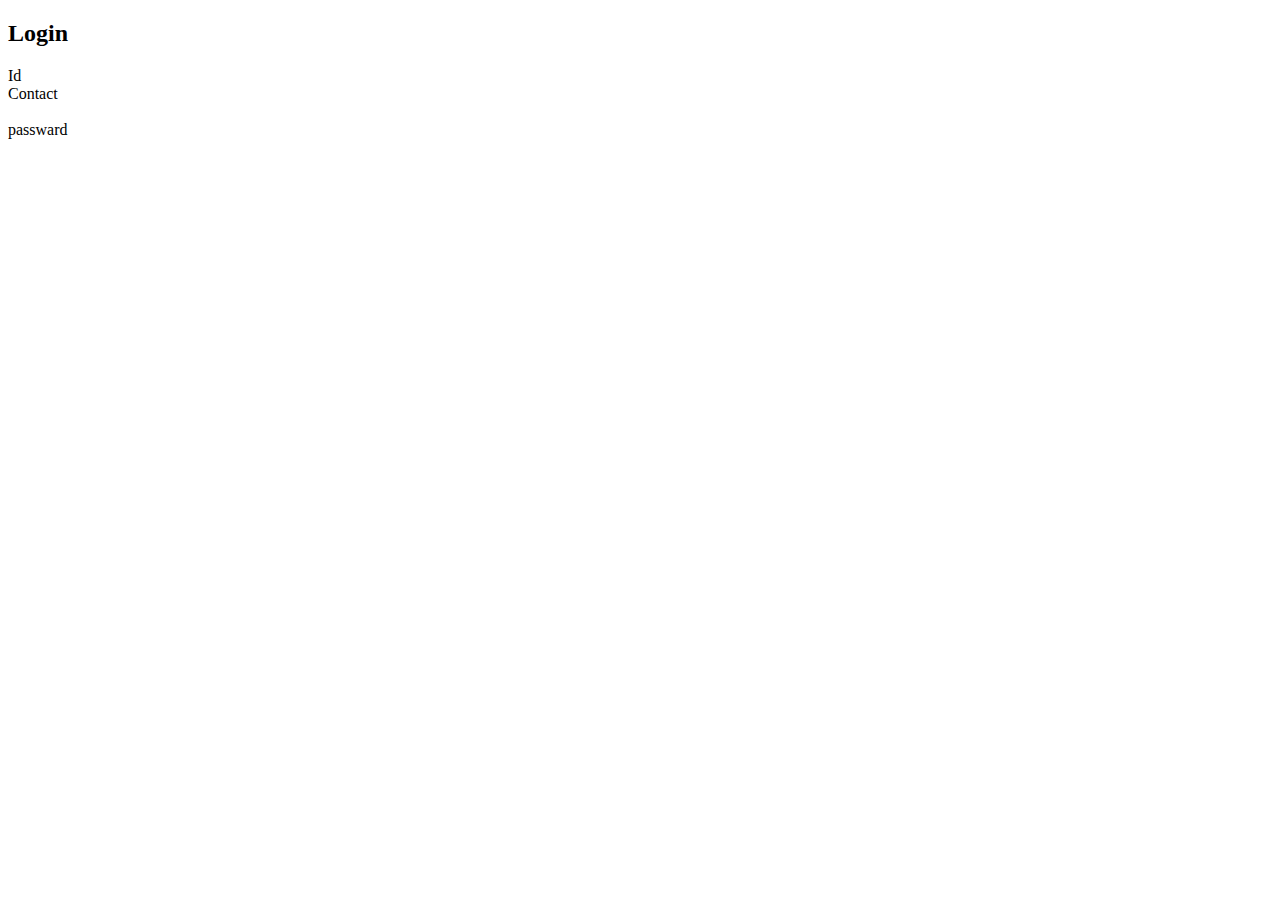
<file: login.html>
<!DOCTYPE html>
<html lang="en">
<head>
    <meta charset="UTF-8">
    <meta name="viewport" content="width=device-width, initial-scale=1.0">
    <title>Login Page</title>
</head>
<body>

<h2>Login</h2>

</body>
<banner>
<table>
    <li>
        Id  
    </li>
    <li>
        Contact 
        </li>
        <li>

        </li>
        <li>
            passward

        </li>
<ls></ls>
    </li>
</table>
</banner>

</html>
</file>
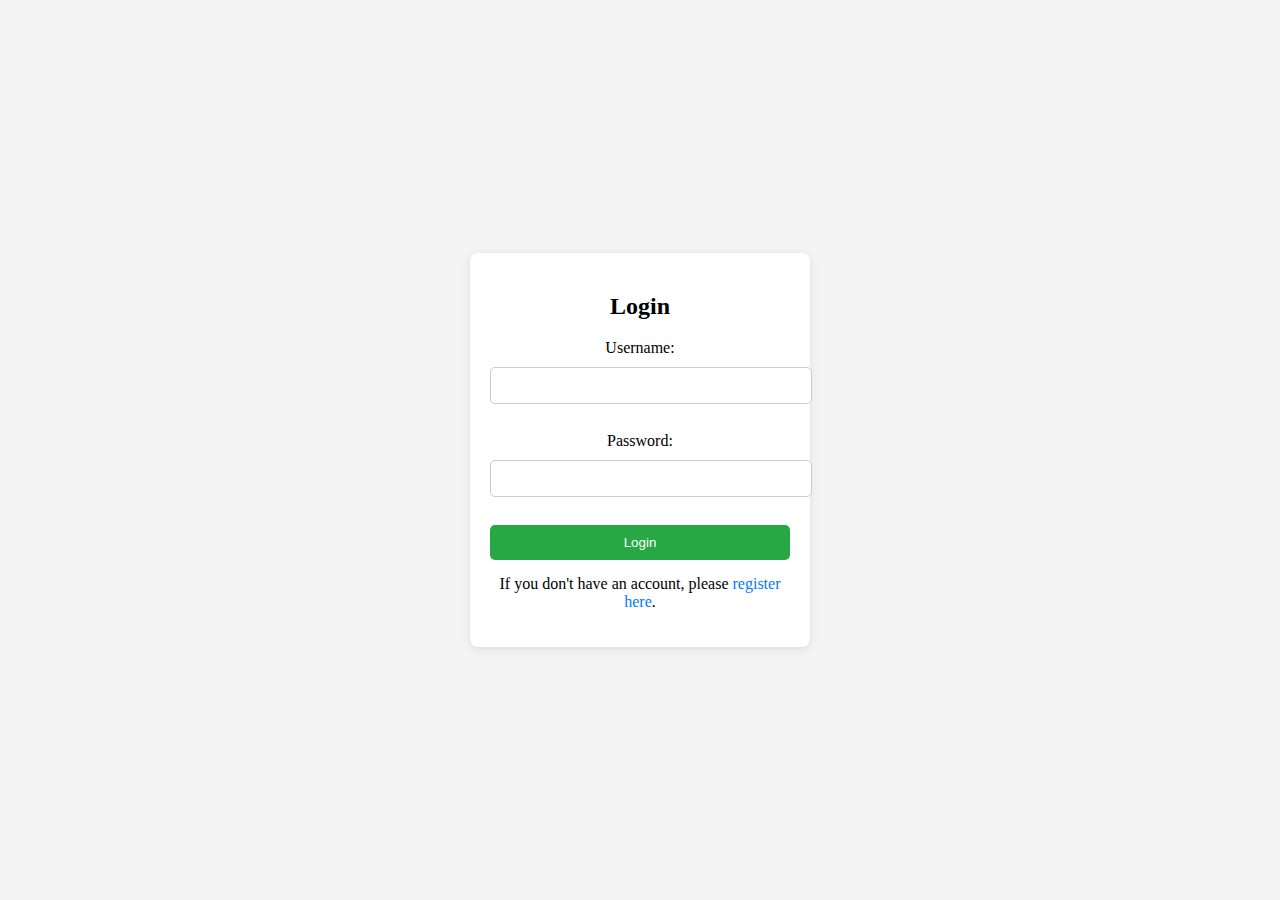
<file: script.html>
<!DOCTYPE html>
<html lang="en">
<head>
    <meta charset="UTF-8">
    <meta name="viewport" content="width=device-width, initial-scale=1.0">
    <title>Booking Process</title>
    <link rel="stylesheet" href="style2.css">
</head>
<body>

<section id="bookbanner">
    <div id="bookbanner-text">
        <h2>Login</h2>
        <form action="/login" method="POST">
            <label for="username">Username:</label><br>
            <input type="text" id="username" name="username" required><br><br>
            
            <label for="password">Password:</label><br>
            <input type="password" id="password" name="password" required><br><br>
            
            <button type="submit">Login</button>
        </form>
        
        <p>If you don't have an account, please <a href="/register">register here</a>.</p>
    </div>
</section>

</body>
</html>
</file>
<file: style2.css>
*{body {
    margin: 0;
    padding: 0;
    display: flex;
    justify-content: center;
    align-items: center;
    height: 100vh;
    background-color: #f4f4f4; /* Light background */
}

#bookbanner {
    background: white;
    padding: 20px;
    border-radius: 8px;
    box-shadow: 0 2px 10px rgba(0, 0, 0, 0.1);
    width: 300px; /* Set a fixed width for the form */
}

#bookbanner-text {
    text-align: center; /* Center text inside the section */
}

input[type="text"],
input[type="password"] {
    width: 100%; /* Full width inputs */
    padding: 10px;
    margin: 10px 0;
    border: 1px solid #ccc;
    border-radius: 5px;
}

button {
    width: 100%; /* Full width button */
    padding: 10px;
    background-color: #28a745; /* Green button */
    color: white;
    border: none;
    border-radius: 5px;
    cursor: pointer;
}

button:hover {
    background-color: #218838; /* Darker green on hover */
}

p {
    margin-top: 15px;
}

a {
    color: #007bff; /* Link color */
    text-decoration: none;
}

a:hover {
    text-decoration: underline; /* Underline on hover */

}
}
</file>
